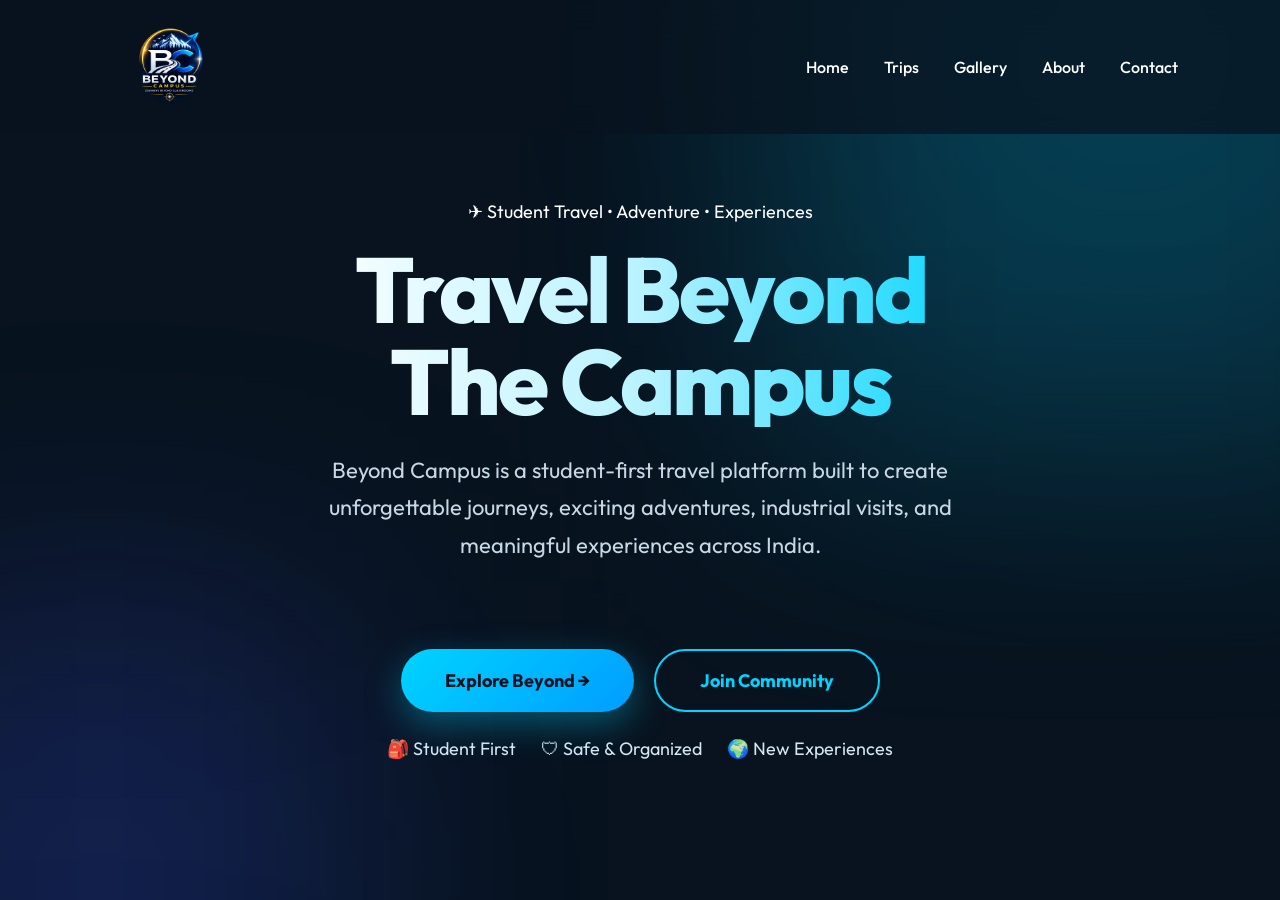
<file: index.html>
<!DOCTYPE html>
<html lang="en">
<head>
<meta charset="UTF-8">
<meta name="viewport" content="width=device-width, initial-scale=1.0">

<title>Beyond Campus | Student Travel & Experiences</title>

<link rel="preconnect" href="https://fonts.googleapis.com">
<link rel="preconnect" href="https://fonts.gstatic.com" crossorigin>

<link href="https://fonts.googleapis.com/css2?family=Outfit:wght@300;400;500;600;700;800&display=swap" rel="stylesheet">

<style>

*{
margin:0;
padding:0;
box-sizing:border-box;
font-family:'Outfit',sans-serif;
scroll-behavior:smooth;
}

body{
background:#08131F;
color:white;
overflow-x:hidden;
}

body::before{
content:"";
position:fixed;
width:700px;
height:700px;
background:#00D4FF22;
filter:blur(120px);
top:-220px;
right:-180px;
z-index:-1;
}

body::after{
content:"";
position:fixed;
width:500px;
height:500px;
background:#5B5BFF22;
filter:blur(130px);
bottom:-180px;
left:-150px;
z-index:-1;
}

nav{
position:fixed;
top:0;
left:0;
width:100%;
display:flex;
justify-content:space-between;
align-items:center;
padding:22px 8%;
background:rgba(8,19,31,.75);
backdrop-filter:blur(16px);
z-index:1000;
}

.logo img{
    height:90px;
    width:auto;
    display:block;
}

nav ul{
display:flex;
list-style:none;
gap:35px;
}

nav a{
text-decoration:none;
color:white;
font-weight:500;
transition:.3s;
}

nav a:hover{
color:#00D4FF;
}

.menu-toggle{
    display:none;
}
    
.hero{

min-height:100vh;

display:flex;

justify-content:center;

align-items:center;

text-align:center;

padding:180px 20px 120px;

position: relative;

overflow: hidden;

}
.hero::before{
    content:"";
    position:absolute;
    width:600px;
    height:600px;
    background:#00D4FF22;
    filter:blur(140px);
    top:-250px;
    right:-150px;
    border-radius:50%;
    z-index:-1;
}

.hero::after{
    content:"";
    position:absolute;
    width:500px;
    height:500px;
    background:#004DFF18;
    filter:blur(130px);
    bottom:-250px;
    left:-150px;
    border-radius:50%;
    z-index:-1;
}
.hero h1{

font-size: clamp(56px, 8vw, 92px);
font-weight: 800;
line-height: 1;
letter-spacing: -3px;
margin-bottom: 25px;

background: linear-gradient(90deg,#ffffff,#b9f3ff,#00D4FF);
-webkit-background-clip: text;
-webkit-text-fill-color: transparent;
}

.hero p{

font-size:22px;

color:#c8d7e4;

max-width:700px;

margin:auto;

line-height:1.7;

}

.btn{

display:inline-flex;

align-items:center;

justify-content:center;

margin-top:45px;

padding:18px 44px;

border-radius:999px;

text-decoration:none;

font-size:18px;

font-weight:700;

background:linear-gradient(135deg,#00D4FF,#009DFF);

color:#08131F;

box-shadow:0 12px 35px rgba(0,212,255,.35);

transition:all .35s ease;

position:relative;

overflow:hidden;

}

.hero-tag{
display:block;
font-size:18px;
color:#ffffff;
margin-bottom:20px;
}

.hero-buttons{
display:flex;
justify-content:center;
gap:20px;
margin-top:40px;
flex-wrap:wrap;
}

.secondary{
background:transparent;
color:#00D4FF;
border:2px solid #00D4FF;
box-shadow:none;
}

.secondary:hover{
background:#00D4FF;
color:#08131F;
}

.hero-features{
display:flex;
justify-content:center;
gap:25px;
margin-top:25px;
flex-wrap:wrap;
}

.feature{
color:#d5e5f2;
font-size:18px;
}

.btn:hover{

transform:translateY(-6px) scale(1.04);

box-shadow:0 18px 45px rgba(0,212,255,.45);

}

.btn::before{

content:"";

position:absolute;

top:0;

left:-120%;

width:60%;

height:100%;

background:rgba(255,255,255,.25);

transform:skewX(-25deg);

transition:.6s;

}

.btn:hover::before{

left:140%;

}

.scroll{

margin-top:70px;

font-size:15px;

color:#8ca5bc;

letter-spacing:2px;

}

@media(max-width:900px){

.hero h1{
    font-size:42px;
    line-height:1.15;
}

.hero p{

font-size:18px;

}

nav{

padding:12px 8%;

background:rgba(8,19,31,.75);

backdrop-filter:blur(18px);

-webkit-backdrop-filter:blur(18px);

border-bottom:1px solid rgba(255,255,255,.08);

box-shadow:0 8px 30px rgba(0,0,0,.25);

}

nav ul{

gap:32px;

font-size:16px;

font-weight:600;

}

.logo{

font-size:32px;

font-weight:800;

letter-spacing:-1px;

background:linear-gradient(90deg,#00D4FF,#7BE7FF);

-webkit-background-clip:text;

-webkit-text-fill-color:transparent;

}
.logo img{
    height:70px;
    width:auto;
}

.menu-toggle{
    display:block;
    font-size:32px;
    color:#fff;
    cursor:pointer;
}

#navMenu{
    display:none;
    position:absolute;
    top:100%;
    left:0;
    width:100%;
    background:#08131F;
    flex-direction:column;
    padding:20px 0;
}

#navMenu.active{
    display:flex;
}

#navMenu li{
    text-align:center;
    margin:12px 0;
}
.hero{
    min-height:100vh;
    padding:190px 20px 120px;
}

.hero-content{
    max-width:500px;
    margin:0 auto;
}

.hero-tag{
    font-size:15px;
    margin-bottom:15px;
}

.hero-buttons{
    flex-direction:column;
    align-items:center;
    gap:18px;
    margin-top:35px;
}

.btn{
    width:90%;
    max-width:320px;
    margin-top:0;
}

.hero-features{
    margin-top:45px;
    gap:16px;
    display:flex;
    flex-direction:column;
    align-items:center;
}
.feature{
    font-size:18px;
}
}

</style>

</head>

<body>

<nav>

    <div class="logo">
        <img src="ChatGPT Image Jul 26, 2026, 04_49_55 PM.png" alt="BeyondCampus Logo">
    </div>

    <div class="menu-toggle" onclick="toggleMenu()">
        ☰
    </div>

    <ul id="navMenu">
        <li><a href="index.html">Home</a></li>
        <li><a href="trips.html">Trips</a></li>
        <li><a href="#">Gallery</a></li>
        <li><a href="about.html">About</a></li>
        <li><a href="contact.html">Contact</a>
    </ul>

</nav>

<section class="hero">

  <div class="hero-content">

    <span class="hero-tag">
        ✈ Student Travel • Adventure • Experiences
    </span>

    <h1>
        Travel Beyond<br>
        The Campus
    </h1>

    <p>
        Beyond Campus is a student-first travel platform built to create unforgettable journeys,
        exciting adventures, industrial visits, and meaningful experiences across India.
    </p>

    <div class="hero-buttons">

       
       <a href="trips.html" class="btn">
    Explore Beyond →
</a>

<a href="contact.html" class="btn secondary">
    Join Community
</a>
    </div>

    <div class="hero-features">

        <div class="feature">
            🎒 Student First
        </div>

        <div class="feature">
            🛡 Safe & Organized
        </div>

        <div class="feature">
            🌍 New Experiences
        </div>

    </div>

</div>
  
</section>

<script>
function toggleMenu() {
    document.getElementById("navMenu").classList.toggle("active");
}
</script>

</body>
</html>
</file>
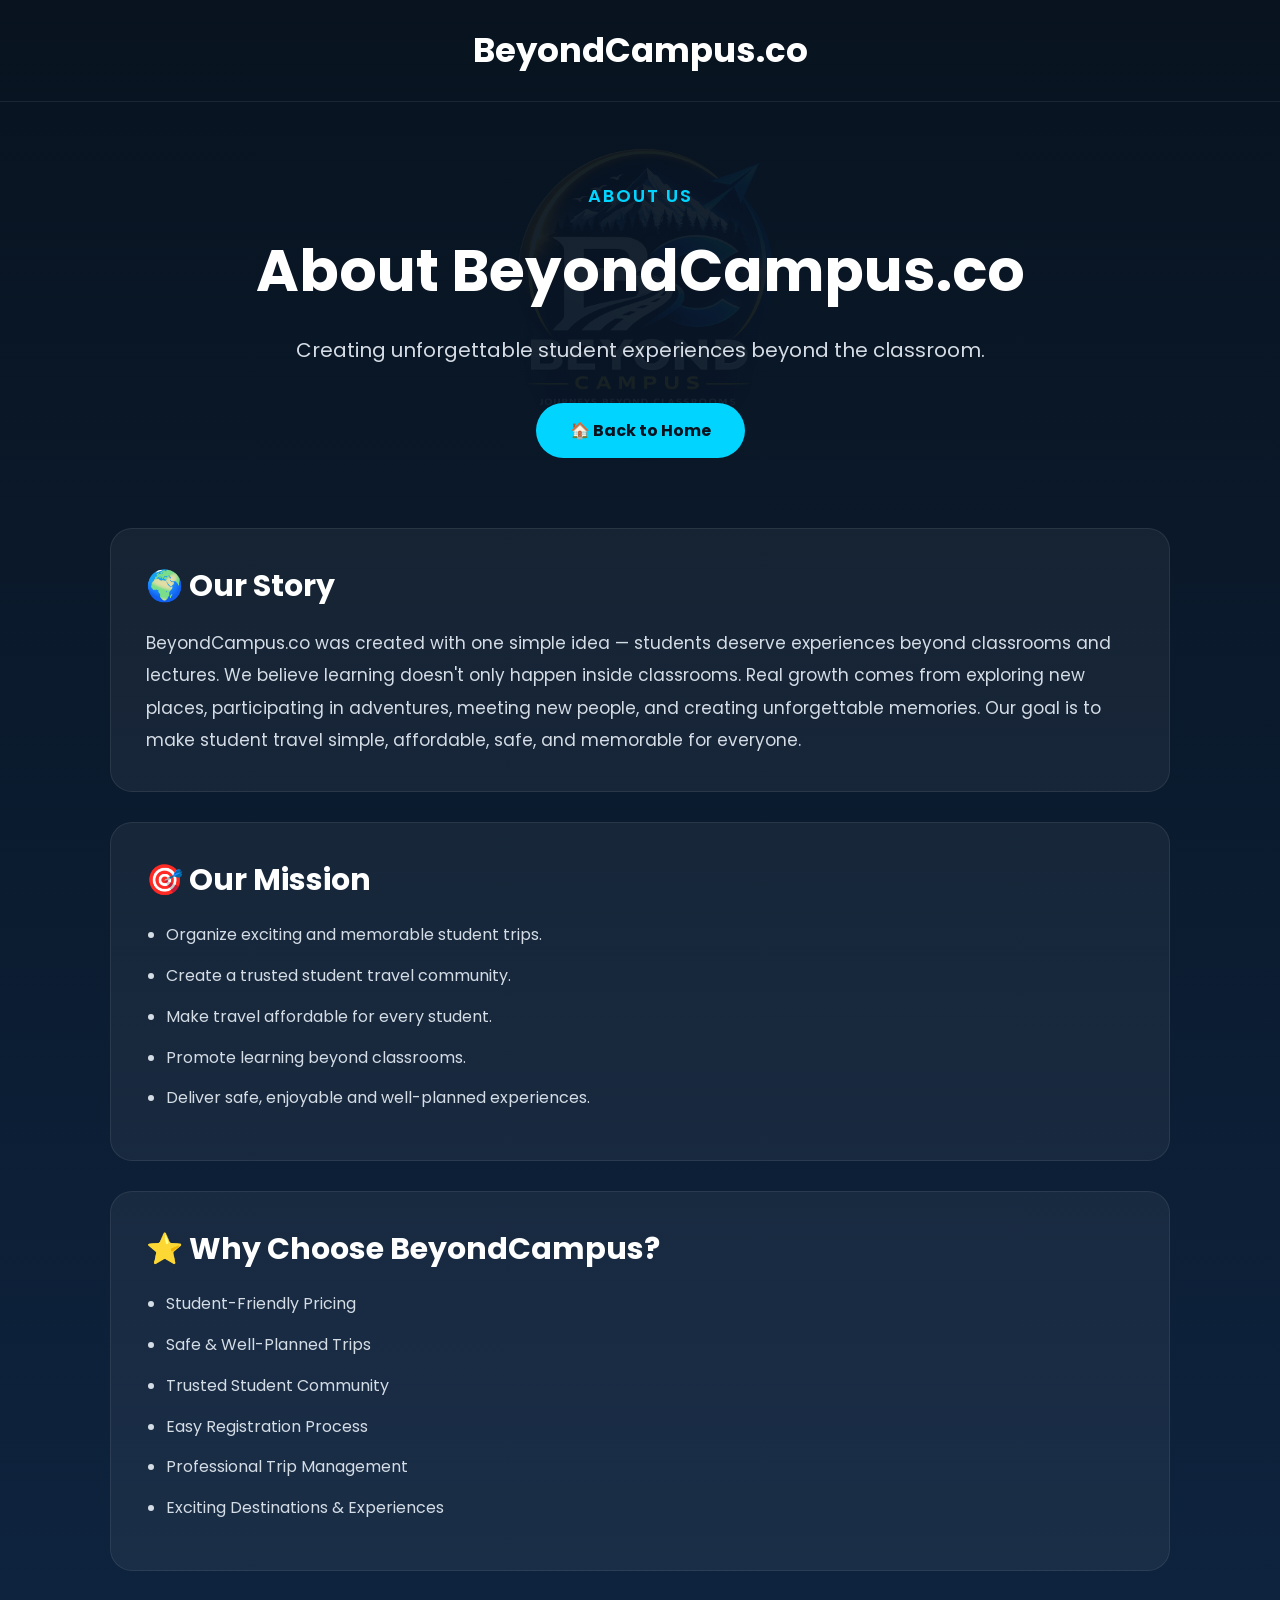
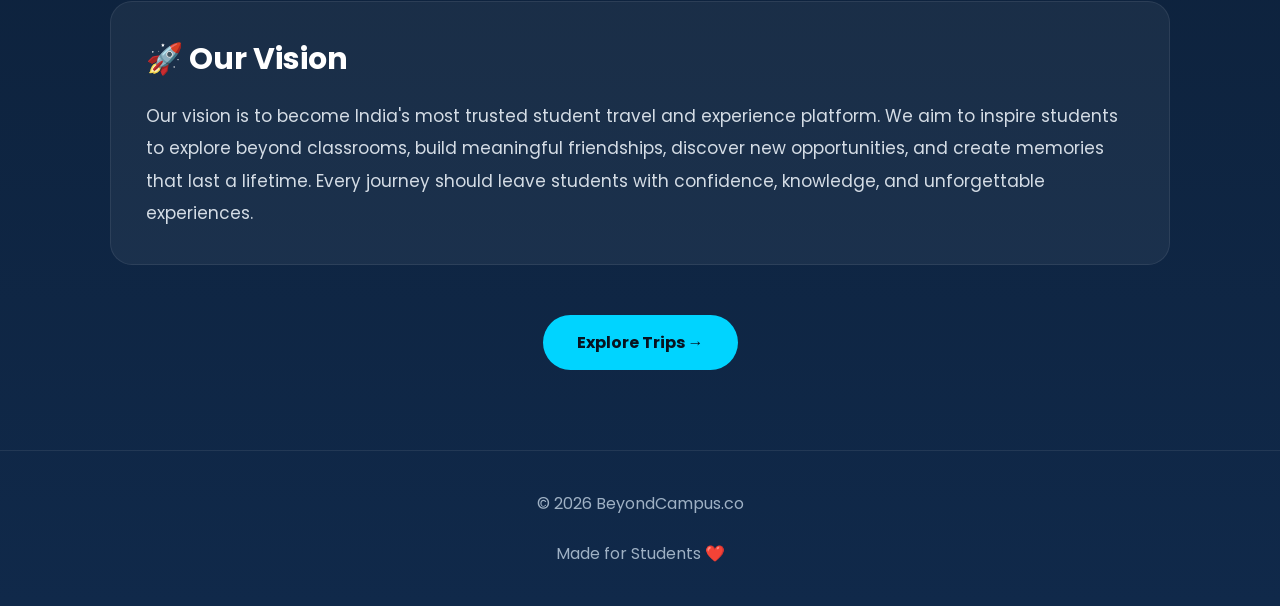
<file: about.html>
<!DOCTYPE html>
<html lang="en">

<head>

<meta charset="UTF-8">
<meta name="viewport" content="width=device-width, initial-scale=1.0">

<title>About | BeyondCampus.co</title>

<link href="https://fonts.googleapis.com/css2?family=Poppins:wght@300;400;500;600;700;800&display=swap" rel="stylesheet">

<style>

*{
margin:0;
padding:0;
box-sizing:border-box;
font-family:'Poppins',sans-serif;
}

body{
background:linear-gradient(180deg,#08131F,#10294A);
color:#fff;
overflow-x:hidden;
}

header{
padding:25px;
text-align:center;
border-bottom:1px solid rgba(255,255,255,.08);
}

.logo{
text-decoration:none;
color:#fff;
font-size:34px;
font-weight:700;
transition:.3s;
}

.logo:hover{
color:#00D4FF;
}

.hero{
position:relative;
max-width:1100px;
margin:auto;
padding:80px 20px 50px;
text-align:center;
overflow:hidden;
}

.hero::before{

content:"";
position:absolute;
top:50%;
left:50%;
transform:translate(-50%,-50%);

width:550px;
height:550px;

background:url("ChatGPT Image Jul 26, 2026, 04_49_55 PM.png") center center/contain no-repeat;

opacity:.06;

pointer-events:none;

z-index:0;

}

.hero>*{
position:relative;
z-index:2;
}

.tag{

color:#00D4FF;
font-size:18px;
font-weight:600;
letter-spacing:2px;
text-transform:uppercase;
margin-bottom:18px;

}

h1{

font-size:58px;
margin-bottom:18px;

}

.subtitle{

max-width:750px;
margin:auto;
font-size:20px;
line-height:1.8;
color:#d5dce5;
margin-bottom:35px;

}

.btn{

display:inline-block;
padding:15px 34px;
border-radius:50px;
background:#00D4FF;
color:#08131F;
font-weight:700;
text-decoration:none;
transition:.3s;

}

.btn:hover{

transform:translateY(-4px);

}

.container{

max-width:1100px;
margin:auto;
padding:20px;

}

.card{

background:rgba(255,255,255,.05);
border:1px solid rgba(255,255,255,.08);
border-radius:22px;
padding:35px;
margin-bottom:30px;
transition:.35s;

}

.card:hover{

transform:translateY(-6px);
border-color:#00D4FF;
box-shadow:0 18px 40px rgba(0,212,255,.18);

}

.card h2{

font-size:30px;
margin-bottom:18px;

}

.card p{

font-size:17px;
line-height:1.9;
color:#d4dce5;

}

.card ul{

margin-left:20px;
margin-top:18px;

}

.card li{

margin-bottom:12px;
line-height:1.8;
color:#d4dce5;

}

footer{

margin-top:60px;
padding:40px;
text-align:center;
border-top:1px solid rgba(255,255,255,.08);
color:#9fb1c4;

}

@media(max-width:768px){

.logo{

font-size:28px;

}

.hero{

padding:60px 18px 40px;

}

.hero::before{

width:300px;
height:300px;
opacity:.05;

}

h1{

font-size:40px;

}

.subtitle{

font-size:18px;

}

.card{

padding:28px;

}

.card h2{

font-size:24px;

}

}

</style>

</head>

<body>

<header>

<a href="index.html" class="logo">
BeyondCampus.co
</a>

</header>

<section class="hero">

<div class="tag">
ABOUT US
</div>

<h1>
About BeyondCampus.co
</h1>

<p class="subtitle">

Creating unforgettable student experiences beyond the classroom.

</p>

<a href="index.html" class="btn">

🏠 Back to Home

</a>

</section>

<div class="container">

<div class="card">

<h2>🌍 Our Story</h2>

<p>

BeyondCampus.co was created with one simple idea — students deserve experiences beyond classrooms and lectures.

We believe learning doesn't only happen inside classrooms. Real growth comes from exploring new places, participating in adventures, meeting new people, and creating unforgettable memories.

Our goal is to make student travel simple, affordable, safe, and memorable for everyone.

</p>

</div>


<div class="card">

<h2>🎯 Our Mission</h2>

<ul>

<li>Organize exciting and memorable student trips.</li>

<li>Create a trusted student travel community.</li>

<li>Make travel affordable for every student.</li>

<li>Promote learning beyond classrooms.</li>

<li>Deliver safe, enjoyable and well-planned experiences.</li>

</ul>

</div>


<div class="card">

<h2>⭐ Why Choose BeyondCampus?</h2>

<ul>

<li>Student-Friendly Pricing</li>

<li>Safe & Well-Planned Trips</li>

<li>Trusted Student Community</li>

<li>Easy Registration Process</li>

<li>Professional Trip Management</li>

<li>Exciting Destinations & Experiences</li>

</ul>

</div>


<div class="card">

<h2>🚀 Our Vision</h2>

<p>

Our vision is to become India's most trusted student travel and experience platform.

We aim to inspire students to explore beyond classrooms, build meaningful friendships, discover new opportunities, and create memories that last a lifetime.

Every journey should leave students with confidence, knowledge, and unforgettable experiences.

</p>

</div>


<div style="text-align:center;margin-top:50px;">

<a href="trips.html" class="btn">

Explore Trips →

</a>

</div>


</div>


<footer>

© 2026 BeyondCampus.co

<br><br>

Made for Students ❤️

</footer>

</body>

</html>
</file>
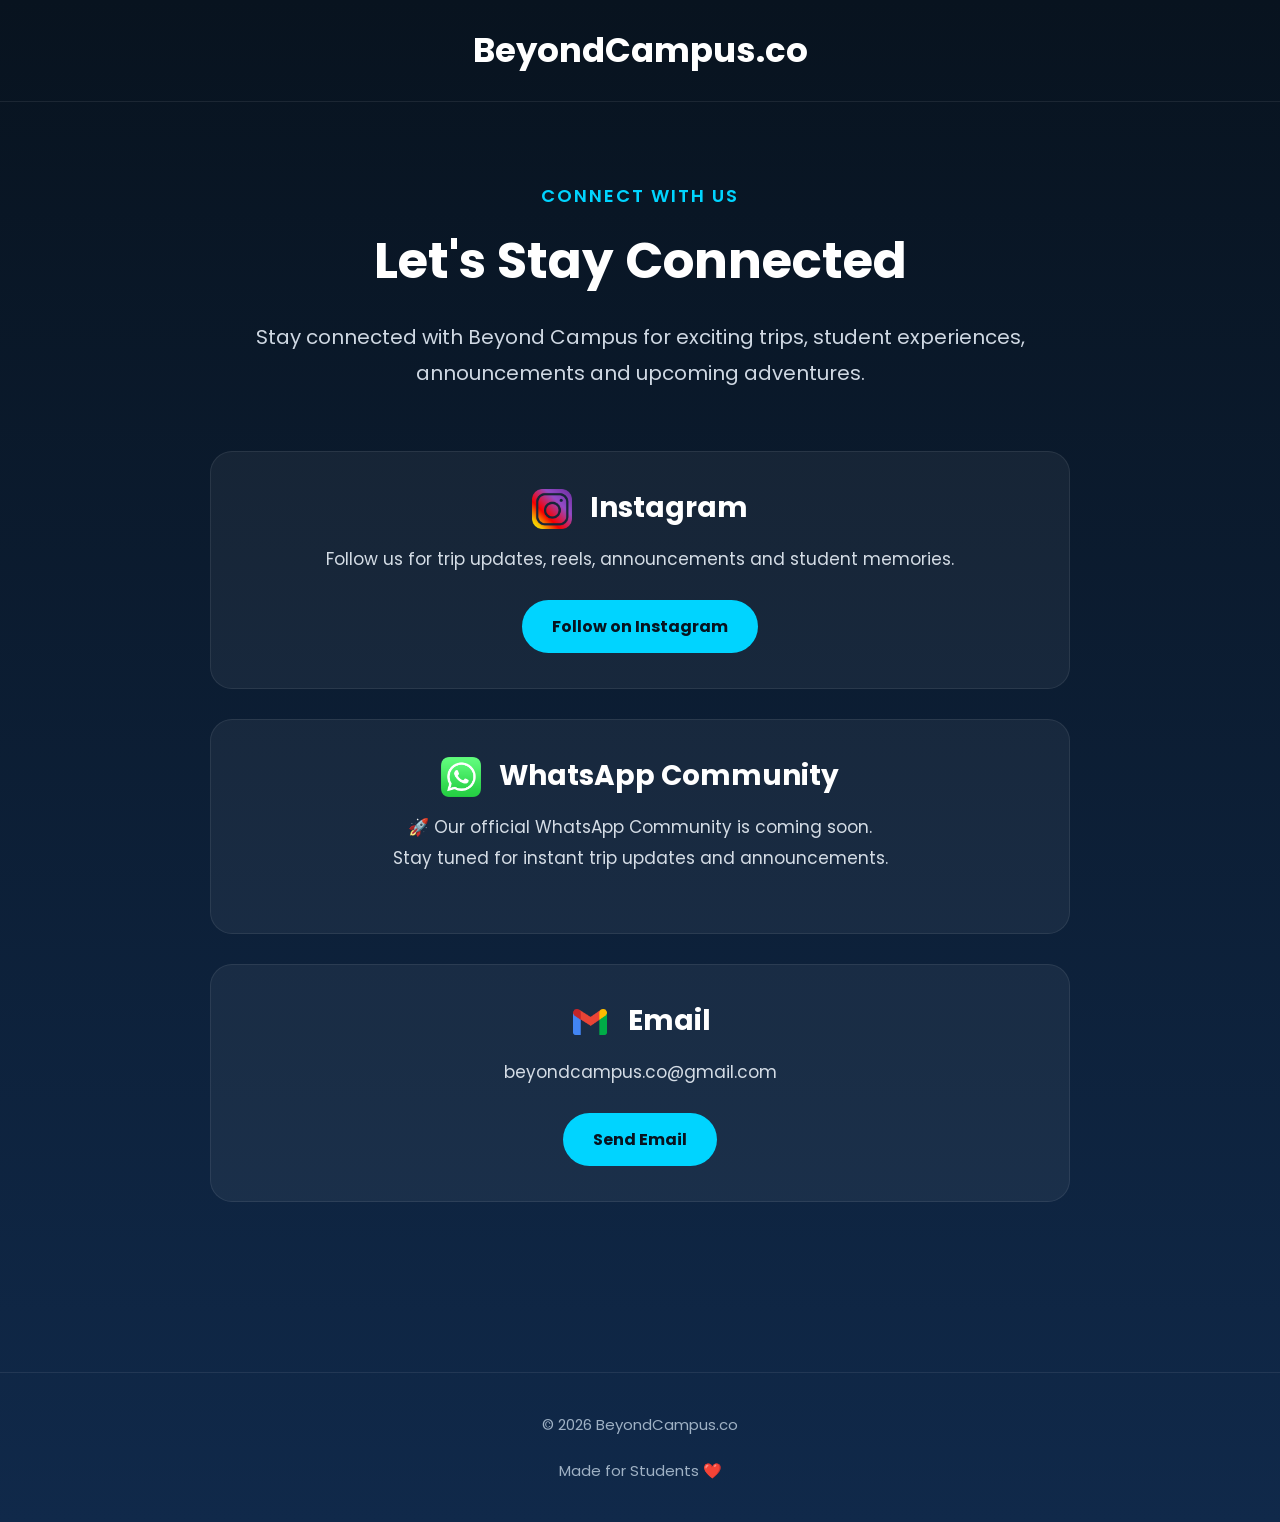
<file: contact.html>
<!DOCTYPE html>
<html lang="en">
<head>
<meta charset="UTF-8">
<meta name="viewport" content="width=device-width, initial-scale=1.0">

<title>Contact | Beyond Campus</title>

<link href="https://fonts.googleapis.com/css2?family=Poppins:wght@300;400;500;600;700;800&display=swap" rel="stylesheet">

<style>

*{
margin:0;
padding:0;
box-sizing:border-box;
font-family:'Poppins',sans-serif;
}

body{
background:linear-gradient(180deg,#08131F,#10294A);
color:#fff;
min-height:100vh;
overflow-x:hidden;
}

header{
padding:25px;
text-align:center;
border-bottom:1px solid rgba(255,255,255,.08);
}

.logo{
text-decoration:none;
color:white;
font-size:34px;
font-weight:700;
transition:.3s;
}

.logo:hover{
color:#00D4FF;
}

.container{
max-width:900px;
margin:auto;
padding:80px 20px;
text-align:center;
}

.tag{
color:#00D4FF;
font-size:18px;
font-weight:600;
letter-spacing:2px;
text-transform:uppercase;
margin-bottom:15px;
}

h1{
font-size:50px;
margin-bottom:20px;
}

.subtitle{
font-size:20px;
color:#cfd8e3;
line-height:1.8;
margin-bottom:60px;
}

.card{
background:rgba(255,255,255,.05);
border:1px solid rgba(255,255,255,.08);
border-radius:22px;
padding:35px;
margin-bottom:30px;
transition:.3s;
}

.card:hover{
transform:translateY(-6px);
border-color:#00D4FF;
box-shadow:0 15px 40px rgba(0,212,255,.18);
}

.card h2{
font-size:28px;
margin-bottom:15px;
}

.icon{
width:40px;
height:40px;
object-fit:contain;
vertical-align:middle;
margin-right:12px;
display:inline-block;
}

.card p{
color:#d4dce5;
font-size:17px;
line-height:1.8;
margin-bottom:25px;
}

.btn{
display:inline-block;
padding:14px 30px;
background:#00D4FF;
color:#08131F;
font-weight:700;
text-decoration:none;
border-radius:50px;
transition:.3s;
cursor:pointer;
}

.btn:hover{
transform:translateY(-2px);
}

footer{
padding:40px 20px;
text-align:center;
color:#9fb1c4;
font-size:15px;
border-top:1px solid rgba(255,255,255,.08);
margin-top:60px;
}

@media(max-width:768px){

.logo{
font-size:28px;
}

.container{
padding:60px 20px;
}

h1{
font-size:38px;
}

.subtitle{
font-size:18px;
}

.card{
padding:28px;
}

.card h2{
font-size:24px;
}
.icon{
width:30px;
height:30px;
}
}

</style>

</head>

<body>

<header>

<a href="index.html" class="logo">
BeyondCampus.co
</a>

</header>

<div class="container">

<div class="tag">
Connect With Us
</div>

<h1>Let's Stay Connected</h1>

<p class="subtitle">
Stay connected with Beyond Campus for exciting trips, student experiences, announcements and upcoming adventures.
</p>

<div class="card">

<h2> <img src="logo-computer-icons-clip-art-instagram-logo-607d95a9f56a8022c409ec097780b47f.png" class="icon" alt="Instagram"> Instagram </h2>

<p>
Follow us for trip updates, reels, announcements and student memories.
</p>

<a href="https://www.instagram.com/beyondcampus.co?igsh=MWRyZms1ZGxydWF6NA==" target="_blank" class="btn">
Follow on Instagram
</a>

</div>

<div class="card">

<h2>
<img src="pngwing.com.png" class="icon" alt="WhatsApp">
WhatsApp Community
</h2>

<p>
🚀 Our official WhatsApp Community is coming soon.<br>
Stay tuned for instant trip updates and announcements.
</p>

</div>

<div class="card">

<h2> <img src="pngwing.com (1).png" class="icon" alt="Email"> Email </h2>

<p>
beyondcampus.co@gmail.com
</p>

<a href="mailto:beyondcampus.co@gmail.com" class="btn">
Send Email
</a>

</div>

</div>

<footer>

© 2026 BeyondCampus.co<br><br>

Made for Students ❤️

</footer>

</body>
</html>
</file>
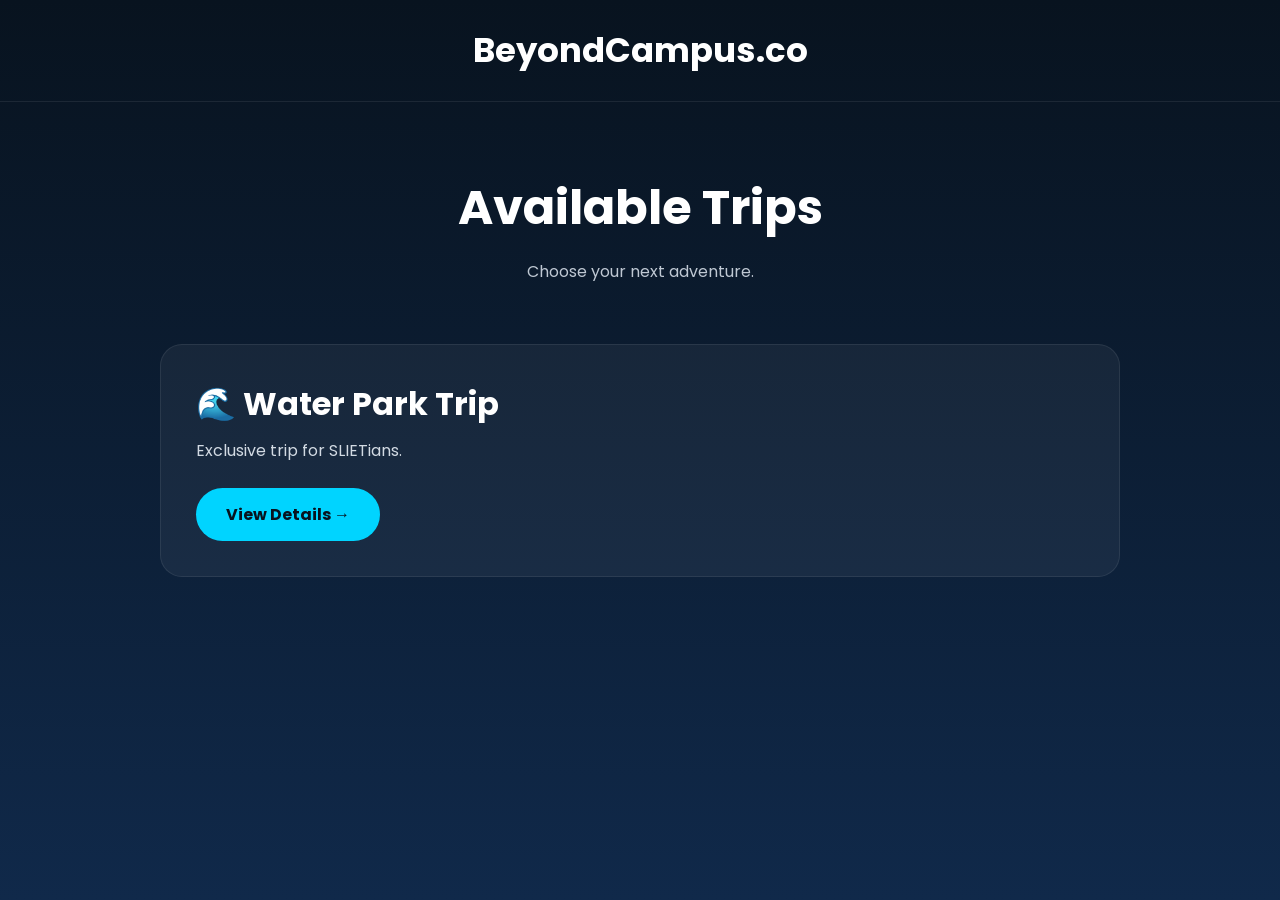
<file: trips.html>
<!DOCTYPE html>
<html lang="en">
<head>
<meta charset="UTF-8">
<meta name="viewport" content="width=device-width, initial-scale=1.0">

<title>Trips | Beyond Campus</title>

<link href="https://fonts.googleapis.com/css2?family=Poppins:wght@300;400;500;600;700;800&display=swap" rel="stylesheet">

<style>

*{
margin:0;
padding:0;
box-sizing:border-box;
font-family:'Poppins',sans-serif;
}

body{
background:linear-gradient(180deg,#08131F,#10294A);
color:#fff;
min-height:100vh;
}

header{
padding:25px;
text-align:center;
font-size:34px;
font-weight:700;
border-bottom:1px solid rgba(255,255,255,.08);
}

.logo{
color:white;
text-decoration:none;
font-weight:700;
font-size:34px;
transition:.3s;
}

.logo:hover{
color:#00D4FF;
}

.container{
max-width:1000px;
margin:auto;
padding:70px 20px;
}

h1{
font-size:48px;
text-align:center;
margin-bottom:15px;
}

.subtitle{
text-align:center;
color:#bfc8d3;
margin-bottom:60px;
}

.trip-card{
background:rgba(255,255,255,.05);
border:1px solid rgba(255,255,255,.08);
border-radius:22px;
padding:35px;
transition:.35s;
cursor:pointer;
text-decoration:none;
display:block;
color:white;
}

.trip-card:hover{
transform:translateY(-8px);
border-color:#00D4FF;
box-shadow:0 15px 40px rgba(0,212,255,.18);
}

.trip-card h2{
font-size:32px;
margin-bottom:10px;
}

.trip-card p{
color:#d2dae3;
margin-bottom:25px;
}

.btn{
display:inline-block;
padding:14px 30px;
background:#00D4FF;
border-radius:50px;
color:#08131F;
font-weight:700;
cursor:pointer;
}

</style>

</head>

<body>

<header>

<a href="index.html" class="logo">
BeyondCampus.co
</a>

</header>

<div class="container">

<h1>Available Trips</h1>

<p class="subtitle">
Choose your next adventure.
</p>

<a href="waterpark.html" class="trip-card">

<h2>🌊 Water Park Trip</h2>

<p>
Exclusive trip for SLIETians.
</p>

<span class="btn">
View Details →
</span>

</a>

</div>

</body>
</html>
</file>
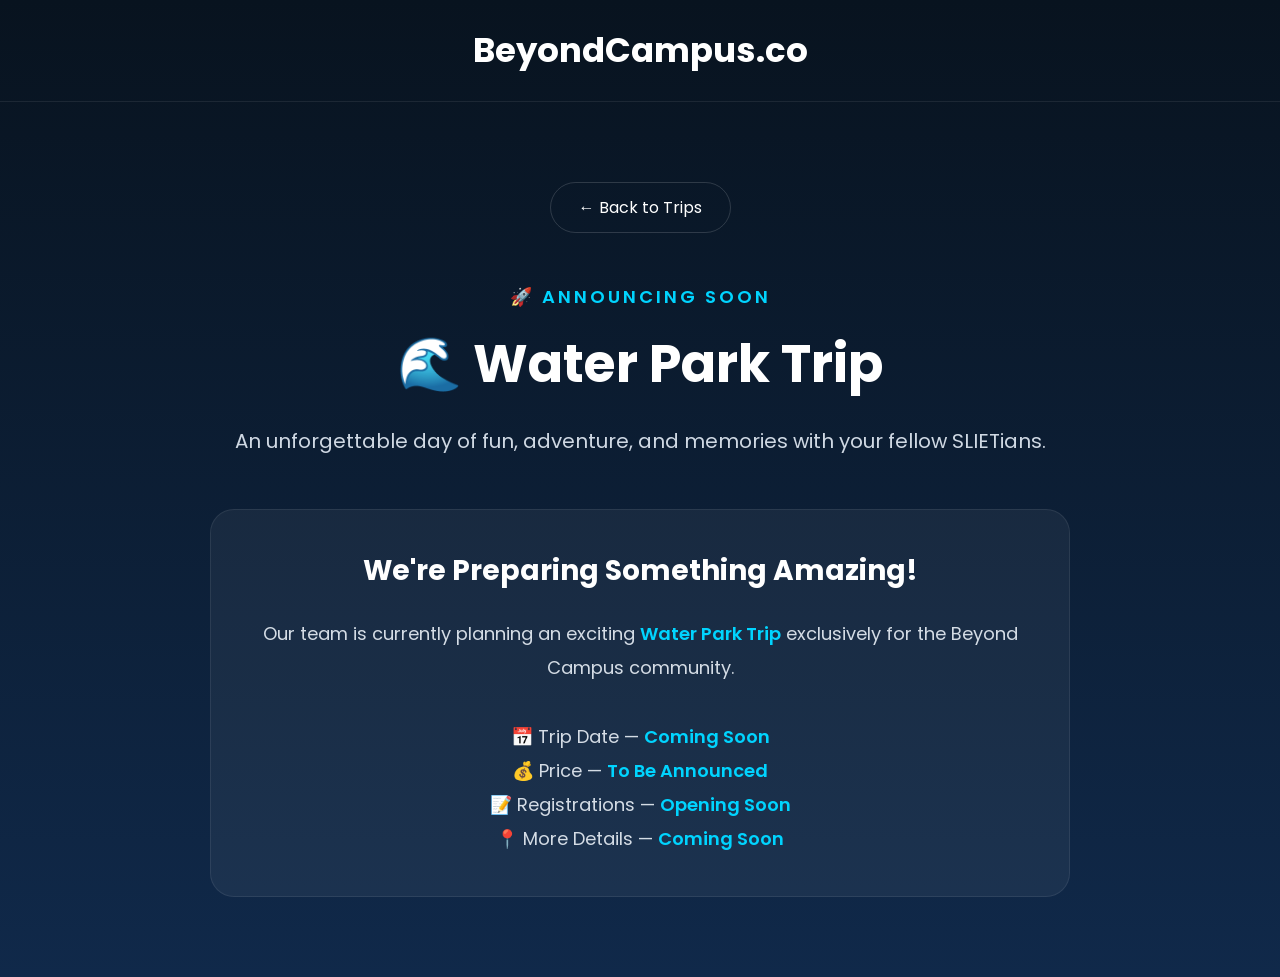
<file: waterpark.html>
<!DOCTYPE html>
<html lang="en">
<head>
<meta charset="UTF-8">
<meta name="viewport" content="width=device-width, initial-scale=1.0">

<title>Water Park Trip | Beyond Campus</title>

<link href="https://fonts.googleapis.com/css2?family=Poppins:wght@300;400;500;600;700;800&display=swap" rel="stylesheet">

<style>

*{
margin:0;
padding:0;
box-sizing:border-box;
font-family:'Poppins',sans-serif;
}

body{
margin:0;
background:linear-gradient(180deg,#08131F,#10294A);
color:white;
min-height:100vh;
overflow-x:hidden;
}

header{
padding:25px;
text-align:center;
border-bottom:1px solid rgba(255,255,255,.08);
}

.logo{
text-decoration:none;
color:white;
font-size:34px;
font-weight:700;
transition:.3s;
}

.logo:hover{
color:#00D4FF;
}

.container{
max-width:900px;
margin:auto;
padding:80px 20px 80px;
text-align:center;
}

.back-btn{
display:inline-block;
margin-bottom:50px;
padding:12px 28px;
border:1px solid rgba(255,255,255,.15);
border-radius:50px;
text-decoration:none;
color:white;
transition:.3s;
}

.back-btn:hover{
background:#00D4FF;
color:#08131F;
border-color:#00D4FF;
}

.status{
font-size:18px;
letter-spacing:3px;
color:#00D4FF;
font-weight:600;
margin-bottom:15px;
text-transform:uppercase;
}

h1{
font-size:52px;
margin-bottom:20px;
}

.subtitle{
font-size:20px;
color:#cfd8e3;
margin-bottom:50px;
line-height:1.8;
}

.info-box{
background:rgba(255,255,255,.05);
border:1px solid rgba(255,255,255,.08);
border-radius:24px;
padding:40px;
}

.info-box h2{
margin-bottom:25px;
font-size:28px;
}

.info-box p{
color:#d4dce5;
font-size:18px;
line-height:1.9;
}

.highlight{
color:#00D4FF;
font-weight:600;
}

@media(max-width:768px){

.logo{
font-size:28px;
}

h1{
font-size:38px;
}

.subtitle{
font-size:18px;
}

.info-box{
padding:28px;
}

}

</style>

</head>

<body>

<header>

<a href="index.html" class="logo">
BeyondCampus.co
</a>

</header>

<div class="container">

<a href="trips.html" class="back-btn">
← Back to Trips
</a>

<div class="status">
🚀 Announcing Soon
</div>

<h1>🌊 Water Park Trip</h1>

<p class="subtitle">
An unforgettable day of fun, adventure, and memories with your fellow SLIETians.
</p>

<div class="info-box">

<h2>We're Preparing Something Amazing!</h2>

<p>

Our team is currently planning an exciting <span class="highlight">Water Park Trip</span> exclusively for the Beyond Campus community.

<br><br>

📅 Trip Date — <span class="highlight">Coming Soon</span>

<br>

💰 Price — <span class="highlight">To Be Announced</span>

<br>

📝 Registrations — <span class="highlight">Opening Soon</span>

<br>

📍 More Details — <span class="highlight">Coming Soon</span>

</p>

</div>

</div>

</body>
</html>
</file>
